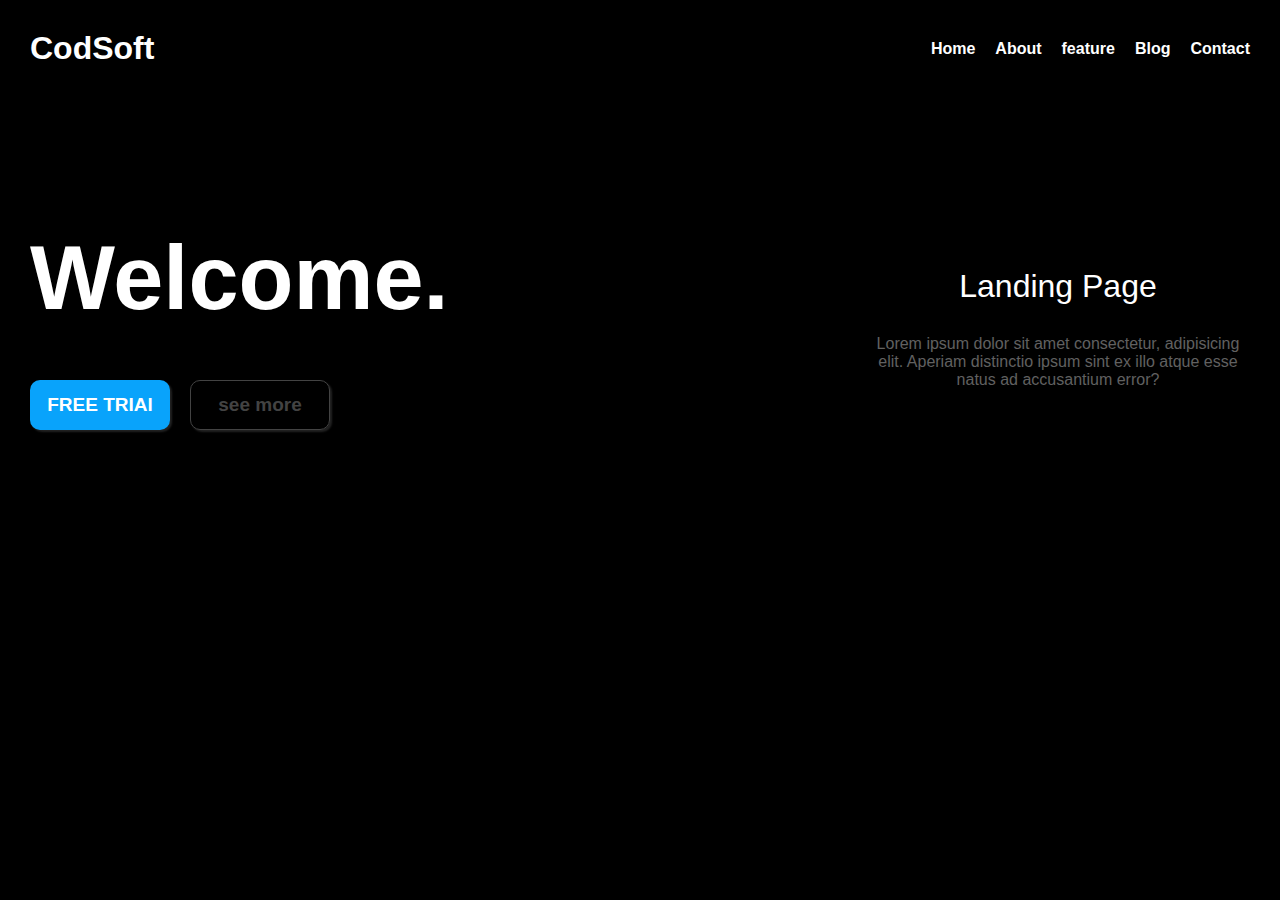
<file: task-1/index.html>
<!DOCTYPE html>
<html lang="en">
<head>
    <meta charset="UTF-8">
    <meta name="viewport" content="width=device-width, initial-scale=1.0">
    <link rel="stylesheet" href="style.css">
    <title>Task-1 </title>
</head>
<body>
    <div class="navbar">
        <h1>CodSoft</h1>
        <div class="links">
            <a href="#">Home</a>
            <a href="#">About</a>
            <a href="#">feature</a>
            <a href="#">Blog</a>
            <a href="#">Contact</a>
        </div>
    </div>
    <div class="main">
        <div class="main_left">
            <h1>Welcome.</h1>
            <div class="btn">
                <button>FREE TRIAl</button>
                <button>see more</button>
            </div>
        </div>


        <div class="main_right">
            <h1>Landing Page</h1>
            <p>Lorem ipsum dolor sit amet consectetur, adipisicing elit. Aperiam distinctio ipsum sint ex illo atque esse natus ad accusantium error?</p>
        </div>
    </div>
</body>
</html>
</file>
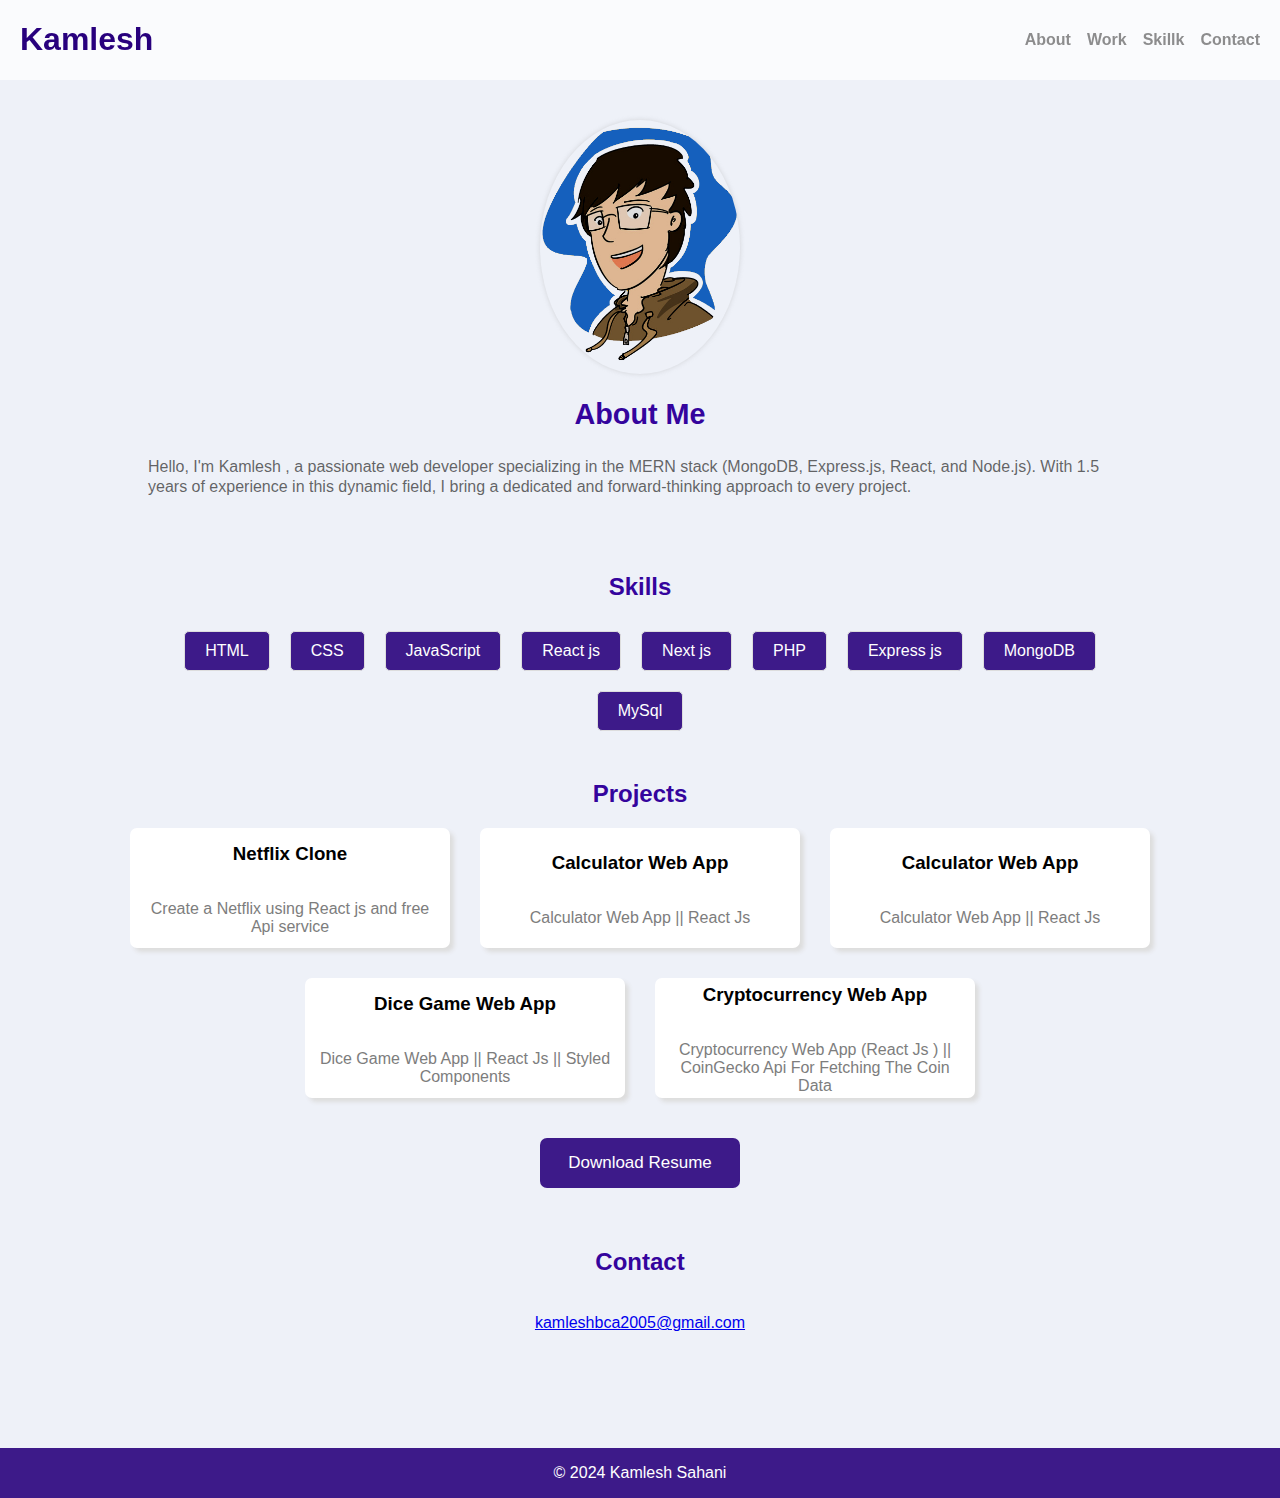
<file: task-2/index.html>
<!DOCTYPE html>
<html lang="en">
  <head>
    <meta charset="UTF-8" />
    <meta name="viewport" content="width=device-width, initial-scale=1.0" />
    <title>Your Name Portfolio</title>
    <link rel="stylesheet" href="style.css" />
  </head>
  <body>
    <div class="navbar">
      <h1>Kamlesh</h1>
      <div class="links">
        <a href="#">About</a>
        <a href="#">Work</a>
        <a href="#">Skillk</a>
        <a href="#">Contact</a>
      </div>
    </div>

    <div class="main">
      <div class="about">
        <img src="kamleshProfile.png" alt="Your Image" />
        <div class="about_text">
          <h2>About Me</h2>
          <p>
            Hello, I'm Kamlesh , a passionate web developer specializing in the
            MERN stack (MongoDB, Express.js, React, and Node.js). With 1.5 years
            of experience in this dynamic field, I bring a dedicated and
            forward-thinking approach to every project.
          </p>
        </div>
      </div>

      <div class="skills">
        <h2>Skills</h2>
        <ul class="skills-list">
          <li>HTML</li>
          <li>CSS</li>
          <li>JavaScript</li>
          <li>React js</li>
          <li>Next js</li>
          <li>PHP</li>
          <li>Express js</li>
          <li>MongoDB</li>
          <li>MySql</li>
        </ul>
      </div>

      <div class="projects">
        <h2>Projects</h2>

        <div class="project-container">
          <div class="project">
            <h3>Netflix Clone</h3>
            <p>Create a Netflix using React js and free Api service</p>
          </div>

          <div class="project">
            <h3>Calculator Web App</h3>
            <p>Calculator Web App || React Js</p>
          </div>

          <div class="project">
            <h3>Calculator Web App</h3>
            <p>Calculator Web App || React Js</p>
          </div>

          <div class="project">
            <h3>Dice Game Web App</h3>
            <p>Dice Game Web App || React Js || Styled Components</p>
          </div>

          <div class="project">
            <h3>Cryptocurrency Web App</h3>
            <p>
              Cryptocurrency Web App (React Js ) || CoinGecko Api For Fetching
              The Coin Data
            </p>
          </div>
        </div>



      </div>

      <div class="resume">
        <a href="kamlesh_Resume.pdf" download><button>Download Resume</button> </a>
      </div>

      <div class="contact">
        <h2>Contact</h2>
        <p><a href="mailto:youremail@example.com">kamleshbca2005@gmail.com</a></p>
      </div>
    </div>

    <footer>
      <p>&copy; 2024 Kamlesh Sahani</p>
    </footer>
  </body>
</html>
</file>
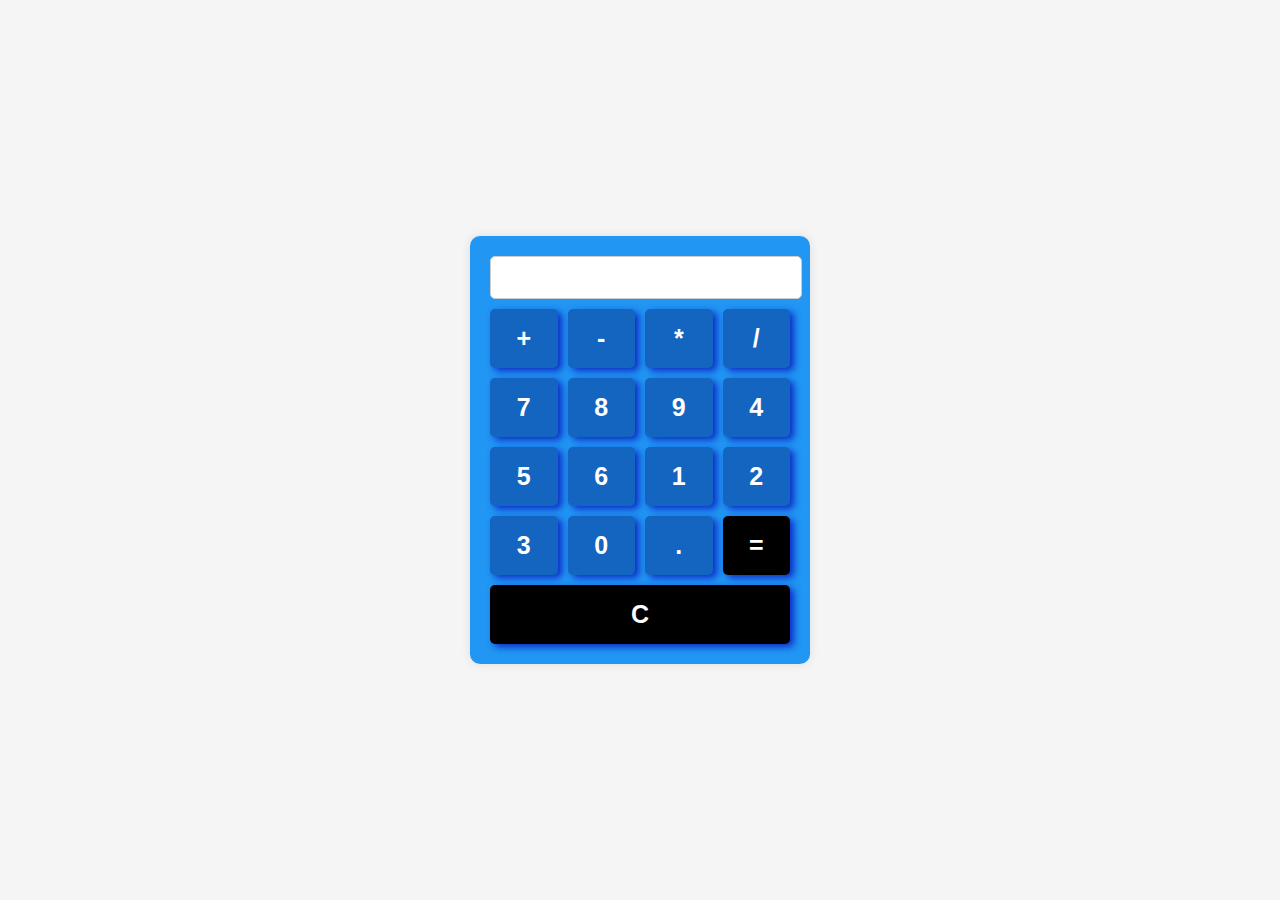
<file: task-3/index.html>
<!DOCTYPE html>
<html lang="en">
<head>
<meta charset="UTF-8">
<meta name="viewport" content="width=device-width, initial-scale=1.0">
<title>Calculator</title>
<link rel="stylesheet" href="style.css">
</head>
<body>
<div class="calculator">
  <input type="text" id="result" disabled>
  <div class="buttons">
    <button class="operator" onclick="appendToResult('+')">+</button>
    <button class="operator" onclick="appendToResult('-')">-</button>
    <button class="operator" onclick="appendToResult('*')">*</button>
    <button class="operator" onclick="appendToResult('/')">/</button>
    <button onclick="appendToResult('7')">7</button>
    <button onclick="appendToResult('8')">8</button>
    <button onclick="appendToResult('9')">9</button>
    <button onclick="appendToResult('4')">4</button>
    <button onclick="appendToResult('5')">5</button>
    <button onclick="appendToResult('6')">6</button>
    <button onclick="appendToResult('1')">1</button>
    <button onclick="appendToResult('2')">2</button>
    <button onclick="appendToResult('3')">3</button>
    <button onclick="appendToResult('0')">0</button>
    <button onclick="appendToResult('.')">.</button>
    <button class="calculate" onclick="calculate()">=</button>
    <button class="clear" onclick="clearResult()">C</button>
 
  </div>
</div>
<script src="script.js"></script>
</body>
</html>
</file>
<file: task-1/style.css>
*{
    margin: 0;
    padding: 0;
    box-sizing: border-box;
}

html,body{
    font-family: sans-serif;
    background-color: #000;
    color: #fff;

}

.navbar{
    width: 100%;
    display: flex;
    justify-content:space-between;
    padding: 30px;
    align-items: center;
}

.navbar .links{
    display: flex;
    justify-content: center;
    align-items: center;
    gap: 20px;
}

.links a{
    text-decoration: none;
    color: #fff;
    font-weight: 600;
}

.main{
    display: flex;
    justify-content: space-between;
    padding: 30px;
    padding-top: 130px;
}

.main .main_left{
    display: flex;
    flex-direction: column;
    gap:50px;
}

.main_left h1{
    font-size: 90px;
}
.main_left .btn{
    display: flex;
    gap: 20px;
}
.main_left button{
    width: 140px;
    height: 50px;
    border-radius: 10px;
    background-color: #09A3FB;
    color: #fff;
    font-size: 19px;
    font-weight: 600;
    border: none;
    outline: none;
    box-shadow: 2px 2px 2px #222222;
    cursor: pointer;
}

.main_left button:hover{
    opacity: 0.7;
}

.main_left button:last-child{
    background-color: transparent;
    border: 1px solid #434343;
    color: #434343;
    
}


.main_right{
    display: flex;
    justify-content: center;
    align-items: center;
    width: 30vw;
    flex-direction: column;
    gap: 30px;
}

.main_right h1{
    font-weight: 300;
}
.main_right p{
    color: #616161;
    font-family: Arial, Helvetica, sans-serif;

    text-align: center;
}
</file>
<file: task-2/style.css>
body {
  font-family: sans-serif;
  margin: 0;
  padding: 0;
  background-color: #EEF1F8;
}

.navbar {
  display: flex;
  justify-content: space-between;
  align-items: center;
  text-align: center;
  padding: 0px 20px;
  background-color: #ffffffb7;
  position: fixed;
  top: 0;
  left: 0;  
  right: 0;
}

.navbar h1 {
  color: #28007d;
}

.navbar .links {
  display: flex;
  gap: 16px;
  cursor: pointer;
}

.links a {
  text-decoration: none;
  font-weight: 600;
  color: #5d5d5db3;
}

.main {
  width: 80%;
  margin:100px  auto;
}

.main .about {
  display: flex;
  flex-direction: column;
  align-items: center;
  padding: 20px;
}

.main .about img {
  width: 200px;
  object-fit: cover;
  border-radius: 50%;
  box-shadow: 0 0 5px rgba(147, 147, 147, 0.3);
}

.about .about_text {
display: flex;
flex-direction: column;
justify-content: center;
align-items: center;
}

.about .about_text p{
 line-height: 20px;
 color: #343434c1;
}

.about h2 {
  font-size: 1.8em;
  margin-bottom: 10px;
  color: #34049d;
}

.skills {
  padding: 20px;
  text-align: center;
  display: flex;
  flex-direction: column;
}

h2{
    color: #34049d;
    font-weight: 600;
}

.skills-list {
  list-style: none;
  padding: 0;
  margin: 0;
  display: flex;
  justify-content: center;
  flex-wrap: wrap;
}

.skills-list li {
  margin: 10px;
  padding: 10px 20px;
  border: 1px solid #ddd;
  border-radius: 5px;
  display: inline-block;
  transition: background-color 0.3s ease;
  transition: all 0.4s;
  cursor: pointer;
  background-color:#3d1a89;
  color: #fff;
}

.skills-list li:hover {
  transform: translateY(-10px);
  transition: all 0.4s;
}

.projects {
 display: flex;
 justify-content: center;
 align-items: center;
 flex-direction: column;
}

.projects .project-container{
display: flex;
flex-wrap: wrap;
gap: 30px;
justify-content: center;    
}

.projects .project-container .project{
    width: 300px;
    height: 100px;
    box-shadow: 4px 4px 4px #dddddd;
    background-color:#fff;
    display: flex;
    flex-direction: column;
    justify-content: center; 
    border-radius: 7px;
    transition: all 0.4s;
    text-align: center; 
    cursor: pointer;
    padding: 10px;
}
.projects .project-container p{
    color: #7d7d7d;
}

.projects .project-container .project:hover{
    transform: translateY(-10px);
    transition: all 0.4s;
}

.resume{
    display: flex;
    justify-content: center;
    align-items: center;
    margin-top: 40px;
}

.resume a{
    text-decoration: none;
    
}

.resume button{
    height: 50px;
    width: 200px;
    border-radius: 7px;
    background-color: #3d1a89;
    color: #fff;
    font-size: 17px;
    display: flex;
    justify-content: center;
    align-items: center;
    outline: none;
    border: none;
    cursor: pointer;
}



.contact{
    display: flex;
    flex-direction: column;
    gap: 2px;
    justify-content: center;
    align-items: center;
    margin-top: 40px;
}

footer{
    background-color: #3d1a89;
    color: #fff;
    display: flex;
    justify-content: center;
    align-items: center;
}
</file>
<file: task-3/style.css>
body {
    display: flex;
    justify-content: center;
    align-items: center;
    height: 100vh;
    background-color: #f5f5f5;
    margin: 0;
  }
  
  .calculator {
    background-color: #2196F3;
    border-radius: 10px;
    box-shadow: 0 0 10px rgba(0, 0, 0, 0.1);
    padding: 20px;
    width: 300px;
  }
  
  .calculator input {
    width: calc(100% - 10px);
    margin-bottom: 10px;
    padding: 10px;
    font-size: 18px;
    text-align: right;
    border: 1px solid #ccc;
    border-radius: 5px;
    outline: none;
    background-color: #fff;
  }
  
  .calculator .buttons {
    display: grid;
    grid-template-columns: repeat(4, 1fr);
    grid-gap: 10px;
  }
  
  .calculator button {
    padding: 15px;
    font-size: 18px;
    border-radius: 5px;
    border: none;
    outline: none;
    cursor: pointer;
    background-color: #1465C0;
    color: white;
    font-size: 25px;
    font-weight: 600;
    box-shadow: 4px 3px 7px #0d2cc6;
  }
  
  .calculator button:hover {
    background-color: #5c6cff;
  }
  
  .calculator button:active {
    background-color: #3e8e41;
  }
  
  .calculator .clear {
    grid-column: span 4;
    background-color: #000;
  }
  .calculator .clear:hover{
    opacity: 0.8;
    background-color: #000;
  }
  
  .calculator .calculate {
    background-color: #000000;
  }
  .calculator .calculate:hover{
    opacity: 0.8;
    background-color: #000;
  }
</file>
